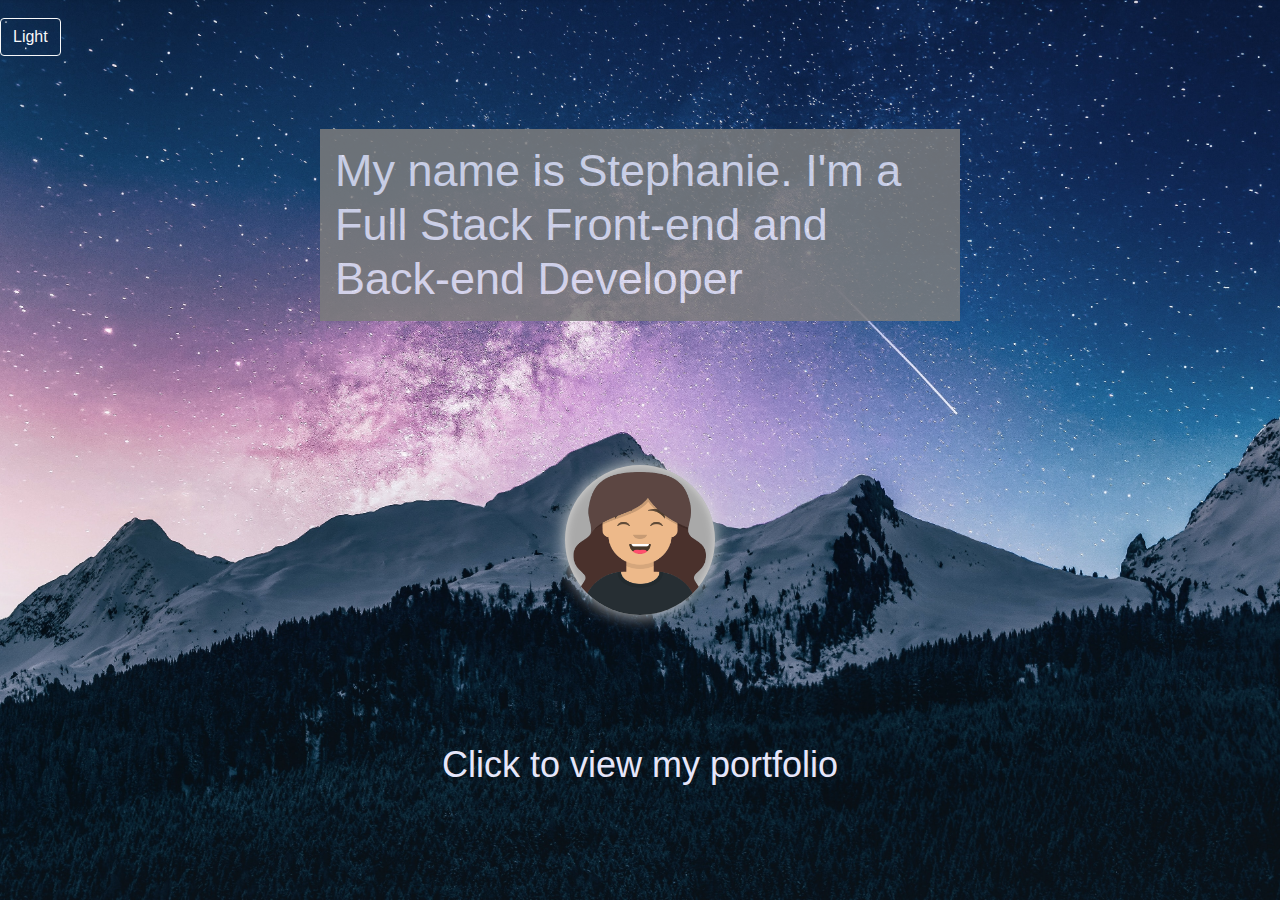
<file: index.html>
<!DOCTYPE html>
<html lang="en">
<head>
    <meta charset="UTF-8">
    <meta http-equiv="X-UA-Compatible" content="IE=edge">
    <meta name="viewport" content="width=device-width, initial-scale=1.0">
    <title>Homepage</title>
    <!-- Links -->
    <!-- Icon -->
    <link rel="shortcut icon" type="image/jpg" href="./v2.0/assets/images/avatar.png"/>
    <!-- Bootstrap -->
    <link rel="stylesheet" href="https://cdnjs.cloudflare.com/ajax/libs/twitter-bootstrap/4.5.0/css/bootstrap.min.css">
    <!-- CSS -->
    <link rel="stylesheet" href="./v2.0/assets/css/style.css">
</head>
<body class="bg-light">
    <!-- Homepage -->
    <section class="img-section">
        <button type="button" class="btn btn-outline-dark">Dark</button>
        <h1>My name is Stephanie. I'm a Full Stack Front-end and Back-end Developer</h1>
        <img src="./v2.0/assets/images/avatar.png" alt="picture of website creator"/>
        <a id="redirect" href="./homepage.html">Click to view my portfolio</a>
    </section>

    <!-- Scripts -->
    <script src="https://cdnjs.cloudflare.com/ajax/libs/jquery/3.2.1/jquery.min.js"></script>
    <!-- <script src="https://cdnjs.cloudflare.com/ajax/libs/moment.js/2.24.0/moment.min.js"></script> -->
    <script src="./v2.0/assets/js/index.js"></script>
</body>
</html>
</file>
<file: v2.0/assets/css/style.css>
:root{
    --text_color:lavender;
    --text:'Gill Sans', 'Gill Sans MT', Calibri, 'Trebuchet MS', sans-serif;
    --dark:rgb(58, 58, 58);
    --dark_cyan:darkcyan;
    --blue:cadetblue;
}

body{
    height: 100vh;
}

.img-section{
    position: relative;
    height: 100%;
    width: 100%;
    margin-bottom: 25px;
    background-image: url("../images/background.jpg"); 
    background-size: cover;
    background-position: center;
    font-size: 100vh;

    /*Image is from https://images.pexels.com/photos/135157/
    pexels-photo-135157.jpeg?auto=compress&cs=tinysrgb&dpr=2&w=500
    
    It is downloaded for quality
    */
}
.img-section button{
    position: absolute;
    top: 2%;
}

.img-section h1{
    background-color: rgb(124, 124, 124);
    opacity: 0.85;
    color: var(--text_color);
    font-family: var(--text);
    width:fit-content;
    font-size: 5%;
    padding: 15px;
    position: absolute; /* This will position the header on the middle right of the img-section */
    top: 25%;
    left: 50%;
    transform: translate(-50%, -50%);
}

.img-section a{
    color:var(--text_color);
    text-decoration: none;
    width:fit-content;
    font-size: 4%;
    padding: 10px;
    position: absolute; /*This will position the header on the middle right of the img-section */
    top: 85%;
    left: 50%;
    transform: translate(-50%, -50%);
    cursor: pointer;
}

.img-section img{
    position: absolute;
    top: 60%;
    left: 50%;
    transform: translate(-50%, -50%);
    width: 150px;
    height: 150px;
    border-radius: 50%;
    background-color: darkgray;
    box-shadow: inset 0px 0px 10px  rgb(219, 219, 219), 0 0 17px  rgb(219, 219, 219);
    
}


/*Text that is hovered over with defined text-shadow class will have a text-shadow*/
.img-section a:hover{
    text-shadow:5px 5px 5px rgb(17, 17, 17);
}
</file>
